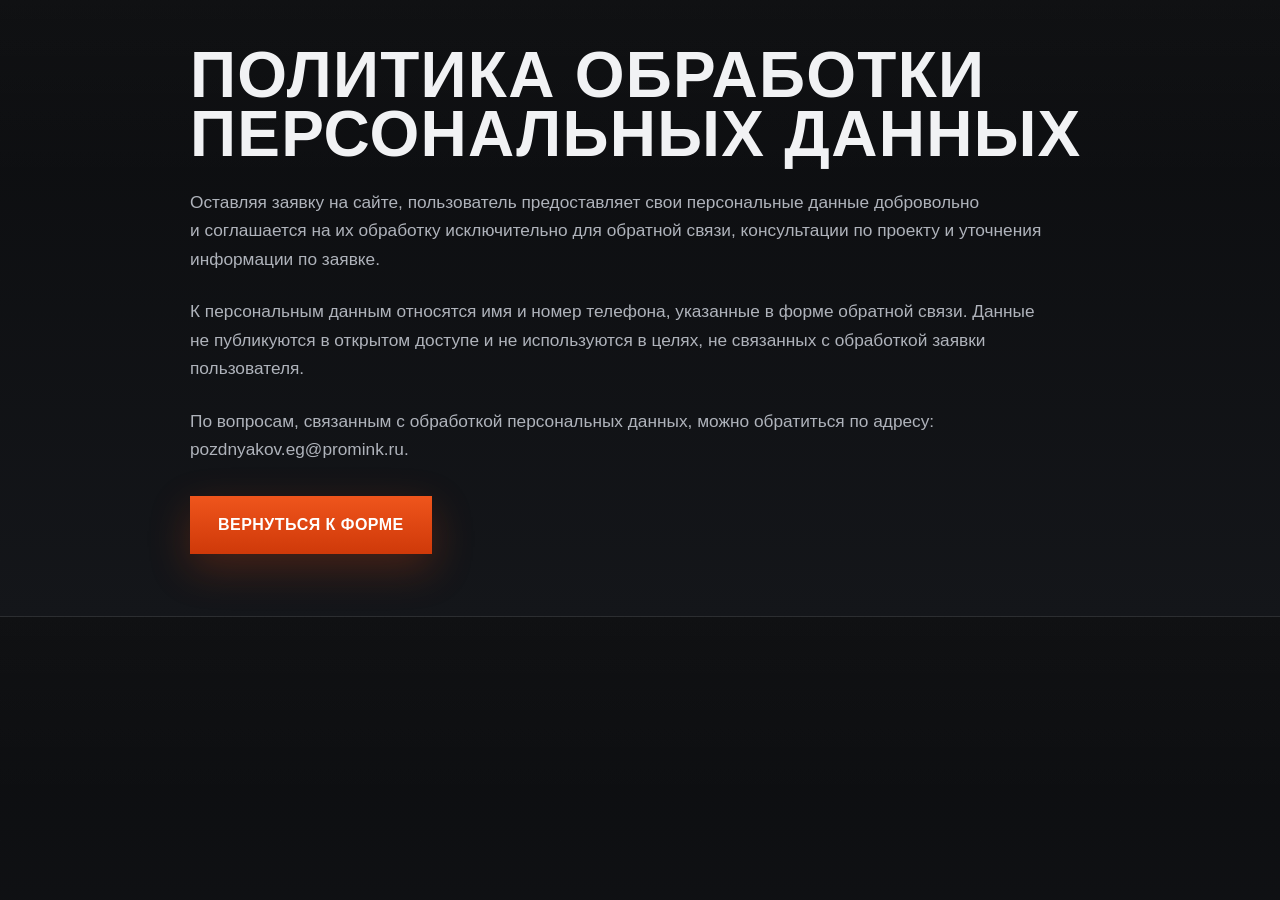
<file: privacy.html>
<!DOCTYPE html>
<html lang="ru">
<head>
  <meta charset="UTF-8">
  <meta name="viewport" content="width=device-width, initial-scale=1.0">
  <title>Политика обработки персональных данных | ПромИнженерный Комплекс</title>
  <link rel="stylesheet" href="assets/css/styles.css">
</head>
<body>
  <main class="section">
    <div class="container" style="max-width: 900px;">
      <div class="section-title section-title--plain">
        <h1 style="max-width: none; font-size: clamp(2.2rem, 5vw, 4rem);">Политика обработки персональных данных</h1>
      </div>
      <p class="hero__lead" style="max-width: none;">
        Оставляя заявку на&nbsp;сайте, пользователь предоставляет свои персональные данные
        добровольно и&nbsp;соглашается на&nbsp;их обработку исключительно для&nbsp;обратной связи,
        консультации по&nbsp;проекту и&nbsp;уточнения информации по&nbsp;заявке.
      </p>
      <p class="hero__lead" style="max-width: none;">
        К&nbsp;персональным данным относятся имя и&nbsp;номер телефона, указанные в&nbsp;форме
        обратной связи. Данные не&nbsp;публикуются в&nbsp;открытом доступе и&nbsp;не используются
        в&nbsp;целях, не&nbsp;связанных с&nbsp;обработкой заявки пользователя.
      </p>
      <p class="hero__lead" style="max-width: none;">
        По&nbsp;вопросам, связанным с&nbsp;обработкой персональных данных, можно обратиться по
        адресу: <a href="mailto:pozdnyakov.eg@promink.ru">pozdnyakov.eg@promink.ru</a>.
      </p>
      <p style="margin-top: 32px;">
        <a class="button button--primary" href="index.html#contacts">Вернуться к форме</a>
      </p>
    </div>
  </main>
</body>
</html>
</file>
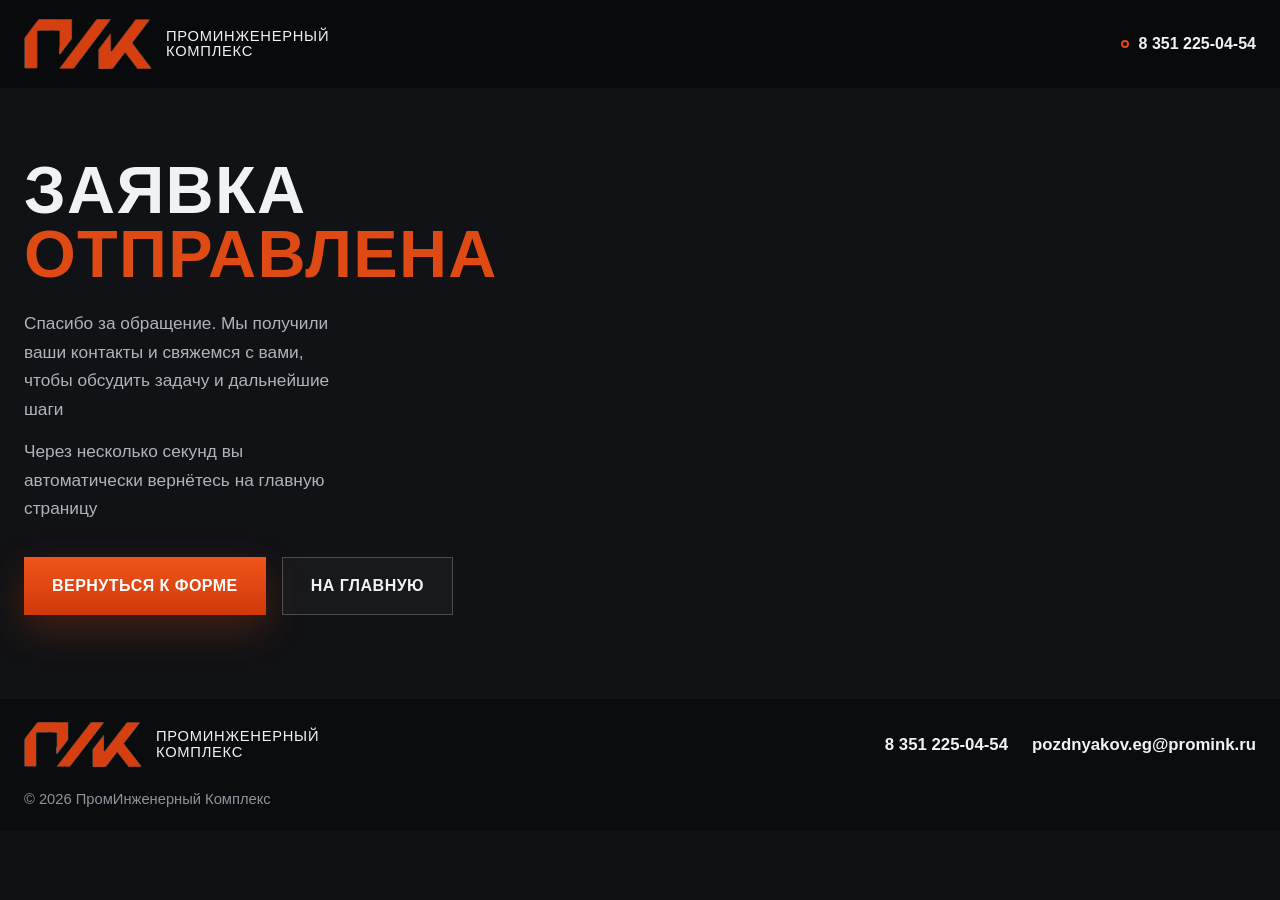
<file: thanks.html>
<!DOCTYPE html>
<html lang="ru">
<head>
  <meta charset="UTF-8">
  <meta name="viewport" content="width=device-width, initial-scale=1.0">
  <meta http-equiv="refresh" content="5;url=index.html">
  <title>Заявка отправлена | ПромИнженерный Комплекс</title>
  <meta
    name="description"
    content="Спасибо за заявку. ПромИнженерный Комплекс свяжется с вами для уточнения деталей проекта."
  >
  <link rel="stylesheet" href="assets/css/styles.css">
</head>
<body>
  <div class="site-shell">
    <header class="header">
      <div class="container header__row">
        <a class="logo" href="index.html" aria-label="На главную">
          <img
            class="logo__image"
            src="assets/images/logo/logo-trimmed.png"
            alt="ПромИнженерный Комплекс"
          >
          <span class="logo__text">ПромИнженерный Комплекс</span>
        </a>

        <a class="header__phone" href="tel:+73512250454">8 351 225-04-54</a>
      </div>
    </header>

    <main>
      <section class="hero">
        <div class="container" style="padding: 72px 0 84px;">
          <div style="max-width: 760px;">
            <h1 class="hero__title" style="max-width: 8.8ch;">
              <span class="hero__title-line">Заявка</span>
              <span class="hero__title-line hero__title-accent">отправлена</span>
            </h1>

            <p class="hero__lead" style="max-width: 34ch;">
              Спасибо за&nbsp;обращение. Мы получили ваши контакты и&nbsp;свяжемся с&nbsp;вами,
              чтобы обсудить задачу и&nbsp;дальнейшие шаги
            </p>

            <p class="hero__lead" style="max-width: 34ch; margin-top: 14px;">
              Через несколько секунд вы автоматически вернётесь на&nbsp;главную страницу
            </p>

            <div class="hero__actions">
              <a class="button button--primary" href="index.html#contacts">Вернуться к форме</a>
              <a class="button button--secondary" href="index.html">На главную</a>
            </div>
          </div>
        </div>
      </section>
    </main>

    <footer class="footer">
      <div class="container footer__row">
        <a class="logo logo--footer" href="index.html" aria-label="На главную">
          <img
            class="logo__image"
            src="assets/images/logo/logo-trimmed.png"
            alt="ПромИнженерный Комплекс"
          >
          <span class="logo__text">ПромИнженерный Комплекс</span>
        </a>

        <a class="footer__contact" href="tel:+73512250454">8 351 225-04-54</a>
        <a class="footer__contact" href="mailto:pozdnyakov.eg@promink.ru">pozdnyakov.eg@promink.ru</a>
      </div>

      <div class="container footer__bottom">
        <span>© <span id="year"></span> ПромИнженерный Комплекс</span>
      </div>
    </footer>
  </div>

  <script src="assets/js/main.js"></script>
</body>
</html>
</file>
<file: assets/css/styles.css>
:root {
  --bg: #0f1012;
  --bg-soft: #17191d;
  --panel: #1b1d21;
  --line: rgba(255, 255, 255, 0.1);
  --line-soft: rgba(255, 255, 255, 0.06);
  --text: #f1f2f4;
  --muted: #afb3bb;
  --accent: #df4a14;
  --accent-deep: #b73407;
  --container: 1280px;
  --shadow: 0 20px 50px rgba(0, 0, 0, 0.24);
}

*,
*::before,
*::after {
  box-sizing: border-box;
}

html {
  scroll-behavior: smooth;
}

body {
  margin: 0;
  min-width: 320px;
  color: var(--text);
  font-family: "Trebuchet MS", "Segoe UI", sans-serif;
  background:
    linear-gradient(180deg, rgba(255, 255, 255, 0.02), transparent 30%),
    linear-gradient(180deg, #0b0c0e 0%, #14161a 100%);
}

body::before {
  content: "";
  position: fixed;
  inset: 0;
  pointer-events: none;
  opacity: 0.06;
  background-image:
    linear-gradient(rgba(255, 255, 255, 0.08) 1px, transparent 1px),
    linear-gradient(90deg, rgba(255, 255, 255, 0.08) 1px, transparent 1px);
  background-size: 140px 140px;
}

a {
  color: inherit;
  text-decoration: none;
}

img {
  display: block;
  max-width: 100%;
}

.site-shell {
  position: relative;
  overflow: hidden;
}

.container {
  width: min(calc(100% - 48px), var(--container));
  margin: 0 auto;
  position: relative;
  z-index: 1;
}

.header {
  position: sticky;
  top: 0;
  z-index: 30;
  background: rgba(9, 10, 12, 0.88);
  backdrop-filter: blur(18px);
  border-bottom: none;
}

.header::after {
  content: none;
}

.header__row {
  display: flex;
  align-items: center;
  justify-content: space-between;
  gap: 24px;
  min-height: 88px;
}

.logo {
  display: inline-flex;
  align-items: center;
  gap: 14px;
  min-width: 0;
}

.logo__image {
  width: clamp(106px, 10vw, 128px);
  height: auto;
  flex: 0 0 auto;
}

.logo__text {
  max-width: 11ch;
  color: var(--text);
  font-family: "Arial Narrow", "Franklin Gothic Medium", sans-serif;
  font-size: 0.92rem;
  line-height: 1.05;
  letter-spacing: 0.05em;
  text-transform: uppercase;
}

.nav {
  display: flex;
  align-items: center;
  gap: 42px;
  color: #d8dbe0;
}

.nav a,
.header__phone,
.footer__contact {
  transition: color 180ms ease;
}

.nav a:hover,
.header__phone:hover,
.footer__contact:hover {
  color: var(--accent);
}

.header__phone {
  position: relative;
  padding-left: 18px;
  font-weight: 700;
  white-space: nowrap;
}

.header__phone::before {
  content: "";
  position: absolute;
  left: 0;
  top: 50%;
  width: 8px;
  height: 8px;
  border: 2px solid var(--accent);
  border-radius: 50%;
  transform: translateY(-50%);
}

.hero {
  padding: 0;
  border-bottom: none;
  background: #101215;
}

.hero__layout {
  display: grid;
  grid-template-columns: minmax(400px, 0.94fr) 18px minmax(0, 1.06fr);
  align-items: stretch;
  min-height: 640px;
}

.hero__content {
  position: relative;
  display: flex;
  flex-direction: column;
  justify-content: center;
  padding: 96px 64px 86px 0;
  z-index: 2;
}

.hero__content::before {
  content: "";
  position: absolute;
  inset: 0;
  background: #101215;
  z-index: -1;
}

.hero__divider {
  min-height: 640px;
  background: linear-gradient(180deg, #ff7a36 0%, #d94611 100%);
}

.hero__media {
  position: relative;
  min-height: 640px;
}

.hero__media::before {
  content: "";
  position: absolute;
  inset: 0;
  background:
    linear-gradient(90deg, rgba(10, 11, 13, 0.04), rgba(10, 11, 13, 0.14)),
    linear-gradient(180deg, rgba(10, 11, 13, 0.02), rgba(10, 11, 13, 0.06));
  z-index: 1;
}

.hero__media img {
  width: 100%;
  height: 100%;
  object-fit: cover;
  object-position: 68% 50%;
}

.eyebrow {
  margin: 0 0 20px;
  color: var(--accent);
  font-size: 0.9rem;
  font-weight: 700;
  letter-spacing: 0.14em;
  text-transform: uppercase;
}

h1,
h2,
h3 {
  margin: 0;
  font-family: Impact, Haettenschweiler, "Arial Narrow Bold", sans-serif;
  font-weight: 700;
  line-height: 0.92;
  text-transform: uppercase;
  text-wrap: balance;
}

h1 {
  max-width: 10.4ch;
  font-size: clamp(2.8rem, 5.2vw, 4.6rem);
  letter-spacing: 0.02em;
}

h2 {
  font-size: clamp(1.9rem, 4vw, 3rem);
}

h3 {
  font-size: 1.8rem;
  letter-spacing: 0.02em;
}

.hero__title {
  display: grid;
  gap: 0.04em;
}

.hero__title span {
  display: block;
}

.hero__title-line {
  white-space: nowrap;
}

.hero__title-accent {
  color: var(--accent);
}

.hero__lead,
.feature-card p,
.service-card p,
.process-card p,
.contact-panel__lead,
.callback-form__note,
.case-card__lead,
.case-card__meta dd {
  color: var(--muted);
  line-height: 1.65;
}

.hero__lead {
  max-width: 46ch;
  margin: 24px 0 0;
  font-size: 1.08rem;
}

.hero__actions {
  display: flex;
  flex-wrap: wrap;
  gap: 16px;
  margin-top: 34px;
}

.button {
  display: inline-flex;
  align-items: center;
  justify-content: center;
  min-height: 58px;
  padding: 0 28px;
  border: none;
  font-weight: 800;
  text-transform: uppercase;
  letter-spacing: 0.03em;
  transition:
    transform 180ms ease,
    color 180ms ease,
    background 180ms ease,
    border-color 180ms ease;
}

.button:hover {
  transform: translateY(-2px);
}

.button--primary {
  color: #fff;
  background: linear-gradient(180deg, #ef551c 0%, #cf3909 100%);
  box-shadow: 0 14px 40px rgba(223, 74, 20, 0.26);
}

.button--secondary {
  color: var(--text);
  border: 1px solid rgba(255, 255, 255, 0.22);
  background: rgba(255, 255, 255, 0.03);
}

.feature-strip {
  margin-top: 38px;
  border-bottom: none;
  background: transparent;
}

.feature-strip__grid {
  display: grid;
  grid-template-columns: repeat(3, minmax(0, 1fr));
  gap: 20px;
}

.feature-card {
  display: grid;
  grid-template-columns: 84px 1fr;
  gap: 20px;
  align-items: center;
  min-height: 136px;
  padding: 28px 28px;
  background:
    linear-gradient(180deg, rgba(255, 255, 255, 0.015), rgba(255, 255, 255, 0)),
    var(--panel);
  border: 1px solid var(--line);
  box-shadow: var(--shadow);
}

.feature-card h2 {
  font-family: "Arial Narrow", "Franklin Gothic Medium", "Segoe UI", sans-serif;
  font-size: 1.18rem;
  font-weight: 700;
  line-height: 1.04;
  letter-spacing: 0.04em;
  min-height: 2.15em;
}

.feature-card p {
  margin: 8px 0 0;
  max-width: 46ch;
  color: #d2d6dc;
  font-size: 0.98rem;
  line-height: 1.5;
}

.feature-card__icon {
  display: block;
  width: 76px;
  height: 76px;
  margin: 0 auto;
  position: relative;
  left: -2px;
  background-repeat: no-repeat;
  background-position: center center;
  background-size: contain;
  filter: drop-shadow(0 0 10px rgba(223, 74, 20, 0.08));
  justify-self: center;
}

.feature-card > div {
  display: grid;
  align-content: center;
}

.feature-card__icon--shield {
  background-image: url("../images/icons/feature-shield.png");
}

.feature-card__icon--buildings {
  background-image: url("../images/icons/feature-buildings.png");
}

.feature-card__icon--report {
  background-image: url("../images/icons/feature-report.png");
}

.section {
  padding: 46px 0 46px;
  border-bottom: 1px solid var(--line);
}

.section--compact {
  padding-top: 46px;
}

.section-title,
.section-title__label {
  display: flex;
  align-items: center;
  gap: 14px;
}

.section-title {
  margin-bottom: 24px;
}

.section-title--with-actions {
  justify-content: flex-start;
}

.section-title--plain {
  gap: 0;
}

.section-title__actions {
  display: none;
  align-items: center;
  gap: 10px;
  margin-left: auto;
}

.section-title span,
.section-title__label span {
  width: 18px;
  height: 4px;
  background: var(--accent);
}

.service-grid,
.process-grid {
  display: grid;
  gap: 20px;
}

.service-grid {
  grid-template-columns: repeat(4, minmax(0, 1fr));
}

.service-card,
.process-card,
.case-card {
  background:
    linear-gradient(180deg, rgba(255, 255, 255, 0.015), rgba(255, 255, 255, 0)),
    var(--panel);
  border: 1px solid var(--line);
  box-shadow: var(--shadow);
}

.service-card {
  overflow: hidden;
}

.service-card__image {
  width: 100%;
  aspect-ratio: 1.48 / 1;
  object-fit: cover;
}

.service-card__body {
  position: relative;
  display: flex;
  flex-direction: column;
  min-height: 236px;
  padding: 20px 24px 22px;
}

.service-card__body h3 {
  min-height: 2.15em;
}

.service-card p {
  margin: 6px 0 0;
}

.process-grid {
  grid-template-columns: repeat(3, minmax(0, 1fr));
}

.process-card {
  position: relative;
  overflow: hidden;
  min-height: 164px;
}

.process-card::before {
  content: "";
  position: absolute;
  inset: 0 auto 0 0;
  width: 12px;
  background: linear-gradient(180deg, var(--accent), transparent 80%);
  opacity: 0.8;
}

.process-card__number {
  position: absolute;
  left: 22px;
  top: 18px;
  color: rgba(255, 255, 255, 0.16);
  font-family: Impact, Haettenschweiler, "Arial Narrow Bold", sans-serif;
  font-size: 3rem;
  line-height: 1;
}

.process-card__body {
  padding: 20px 22px 18px 104px;
}

.process-card__body h3 {
  font-size: 1.5rem;
  min-height: 1.95em;
}

.process-card__body p {
  margin: 6px 0 0;
}

.case-card {
  display: grid;
  grid-template-columns: minmax(320px, 0.82fr) minmax(0, 1.18fr);
  overflow: hidden;
}

.case-card__image {
  width: 100%;
  height: 100%;
  min-height: 360px;
  object-fit: cover;
  object-position: center;
}

.case-card__body {
  padding: 30px;
}

.case-card__eyebrow {
  margin: 0 0 12px;
  color: var(--accent);
  font-size: 0.86rem;
  font-weight: 800;
  letter-spacing: 0.12em;
  text-transform: uppercase;
}

.case-card__lead {
  max-width: 48ch;
  margin: 16px 0 0;
  color: #eef1f4;
  font-size: 1.05rem;
  line-height: 1.55;
}

.case-card__meta {
  display: grid;
  grid-template-columns: repeat(2, minmax(0, 1fr));
  gap: 16px 20px;
  margin: 24px 0 0;
}

.case-card__meta div {
  padding-top: 12px;
  border-top: 1px solid var(--line-soft);
}

.case-card__meta dt {
  margin: 0 0 6px;
  color: #8f96a0;
  font-size: 0.82rem;
  font-weight: 700;
  letter-spacing: 0.08em;
  text-transform: uppercase;
}

.case-card__meta dd {
  margin: 0;
}

.case-card__works {
  display: flex;
  flex-wrap: wrap;
  gap: 10px;
  margin-top: 26px;
}

.case-card__works span {
  padding: 10px 14px;
  border: 1px solid rgba(223, 74, 20, 0.28);
  background: rgba(223, 74, 20, 0.08);
  color: #fff;
  font-size: 0.92rem;
  font-weight: 700;
}

.contact-section {
  margin-top: 0;
  padding: 46px 0;
  border-top: none;
  border-bottom: none;
  background: #15171a;
}

.contact-section__grid {
  display: grid;
  grid-template-columns: minmax(0, 0.9fr) minmax(0, 1.1fr);
  gap: 0;
  align-items: stretch;
}

.contact-panel,
.callback-form {
  padding: 40px;
}

.contact-panel {
  background:
    linear-gradient(135deg, #e24913 0%, #d83f0f 68%, #15171a 68%, #15171a 100%);
}

.contact-panel .section-title {
  padding-left: 0;
  gap: 0;
}

.contact-panel .section-title span {
  display: none;
}

.contact-panel h2 {
  max-width: 7ch;
}

.contact-panel__lead {
  max-width: 42ch;
  margin: 18px 0 0;
  color: rgba(255, 255, 255, 0.86);
  font-size: 1.02rem;
  line-height: 1.5;
}

.contact-panel__items {
  display: grid;
  gap: 10px;
  margin-top: 28px;
}

.contact-panel__caption {
  margin: 0;
  color: rgba(255, 255, 255, 0.74);
  font-size: 0.82rem;
  font-weight: 700;
  letter-spacing: 0.08em;
  text-transform: uppercase;
}

.contact-panel__stack {
  display: grid;
  gap: 10px;
  width: min(100%, 28rem);
  padding: 14px;
  border: 1px solid rgba(255, 255, 255, 0.14);
  background: rgba(10, 12, 16, 0.12);
  backdrop-filter: blur(4px);
}

.contact-panel__link {
  display: flex;
  align-items: center;
  justify-content: flex-start;
  min-height: 0;
  width: 100%;
  padding: 0;
  color: #fff;
  font-size: 1.1rem;
  font-weight: 700;
  text-align: left;
  text-decoration: underline;
  text-decoration-color: transparent;
  text-underline-offset: 4px;
  transition:
    color 180ms ease,
    text-decoration-color 180ms ease;
}

.contact-panel__link:hover {
  color: #fff4ef;
  text-decoration-color: currentColor;
}

.contact-panel__link::before {
  content: none;
}

.contact-panel__stack .contact-panel__link + .contact-panel__link {
  padding-top: 10px;
  border-top: 1px solid rgba(255, 255, 255, 0.12);
}

.callback-form {
  display: grid;
  gap: 18px;
  background: #15171a;
  padding-top: 24px;
}

.callback-form__field {
  display: grid;
  gap: 8px;
  color: #e8ebef;
  font-size: 0.95rem;
  font-weight: 700;
}

.callback-form__field input {
  width: 100%;
  min-height: 54px;
  padding: 0 16px;
  border: 1px solid rgba(255, 255, 255, 0.14);
  background: rgba(255, 255, 255, 0.04);
  color: #fff;
  font: inherit;
}

.callback-form__field input::placeholder {
  color: #8f96a0;
}

.callback-form__checkbox {
  display: flex;
  align-items: flex-start;
  gap: 10px;
  color: var(--muted);
  line-height: 1.5;
}

.callback-form__checkbox input {
  margin-top: 3px;
}

.callback-form__note {
  margin: 0;
  font-size: 0.88rem;
  text-align: center;
}

.callback-form__note a {
  color: #fff;
  text-decoration: underline;
  text-underline-offset: 3px;
}

.callback-form__honey {
  display: none;
}

.footer {
  background: #0b0c0e;
  border-top: none;
}

.footer__row {
  display: grid;
  grid-template-columns: minmax(0, 1fr) auto auto;
  gap: 24px;
  align-items: center;
  min-height: 92px;
}

.logo--footer .logo__image {
  width: 118px;
}

.footer__contact {
  font-size: 1.05rem;
  font-weight: 700;
  overflow-wrap: anywhere;
}

.footer__bottom {
  padding: 0 0 24px;
  color: #8e949d;
  font-size: 0.92rem;
}

@media (max-width: 1180px) {
  .hero__layout,
  .process-grid,
  .contact-section__grid,
  .footer__row {
    grid-template-columns: 1fr;
  }

  .hero__content {
    padding-right: 0;
  }

  .hero__content::before {
    clip-path: none;
  }

  .hero__divider {
    display: none;
  }

  .hero__media {
    min-height: 420px;
  }

  .case-card {
    grid-template-columns: 1fr;
  }

  .footer__row {
    min-height: auto;
    padding: 28px 0 12px;
  }
}

@media (max-width: 820px) {
  .header__row {
    flex-wrap: wrap;
    align-items: center;
    min-height: auto;
    padding: 14px 0 12px;
  }

  .nav {
    order: 3;
    width: 100%;
    justify-content: flex-start;
    gap: 18px;
    overflow-x: auto;
    padding: 6px 0 2px;
    font-size: 0.96rem;
  }

  .feature-strip__grid,
  .case-card__meta {
    grid-template-columns: 1fr;
  }

  .feature-strip {
    margin-top: 26px;
  }

  .feature-card {
    grid-template-columns: 78px 1fr;
    gap: 16px;
    min-height: 0;
    padding: 22px 20px;
  }

  .feature-card h2 {
    min-height: 0;
  }

  .service-grid {
    display: flex;
    overflow-x: auto;
    gap: 14px;
    margin: 0 -14px;
    padding: 6px 14px 8px;
    scroll-snap-type: x mandatory;
    -webkit-overflow-scrolling: touch;
  }

  .service-grid::-webkit-scrollbar {
    height: 8px;
  }

  .service-grid::-webkit-scrollbar-thumb {
    background: rgba(255, 255, 255, 0.18);
  }

  .service-card {
    min-width: min(84vw, 320px);
    scroll-snap-align: start;
  }

  .process-grid {
    gap: 14px;
  }

  .process-card {
    min-height: 0;
  }

  .case-card__body {
    padding: 24px 20px 26px;
  }

  .section-title__actions {
    display: none;
  }

  .contact-panel,
  .callback-form {
    padding: 26px 20px;
  }

  .footer__row {
    grid-template-columns: 1fr;
    gap: 10px;
    align-items: start;
  }
}

@media (max-width: 640px) {
  .container {
    width: min(calc(100% - 28px), var(--container));
  }

  .logo {
    display: grid;
    grid-template-columns: auto minmax(0, 1fr);
    gap: 10px;
    align-items: center;
  }

  .logo__image,
  .logo--footer .logo__image {
    width: 104px;
  }

  .logo__text {
    max-width: 10ch;
    font-size: 0.82rem;
  }

  .header__phone {
    margin-left: auto;
    font-size: 0.96rem;
  }

  .header__row {
    display: grid;
    grid-template-columns: minmax(0, 1fr) auto;
    align-items: center;
    gap: 4px 8px;
  }

  .logo {
    min-width: 0;
  }

  .header__phone {
    grid-column: 2;
    justify-self: end;
    margin-left: 0;
    padding-left: 10px;
    line-height: 1;
  }

  .nav {
    grid-column: 1 / -1;
    gap: 16px;
    padding-top: 0;
    font-size: 0.92rem;
  }

  h1 {
    max-width: none;
    font-size: clamp(2.4rem, 10vw, 3.5rem);
  }

  h2 {
    font-size: clamp(1.6rem, 8vw, 2.3rem);
  }

  h3 {
    font-size: 1.45rem;
  }

  .section {
    padding: 36px 0;
  }

  .section--compact {
    padding-top: 36px;
  }

  .section-title {
    margin-bottom: 18px;
  }

  .hero__content {
    padding: 26px 0 24px;
  }

  .hero__lead {
    max-width: none;
    margin-top: 18px;
    font-size: 0.98rem;
    line-height: 1.6;
  }

  .hero__lead br,
  .feature-card p br,
  .process-card p br,
  .case-card__lead br,
  .callback-form__note br {
    display: none;
  }

  .hero__title-line {
    white-space: normal;
  }

  .hero__media {
    order: -1;
    min-height: 228px;
    margin-bottom: 14px;
  }

  .hero__media img {
    object-position: 60% 42%;
  }

  .hero__actions {
    display: grid;
    grid-template-columns: 1fr;
    gap: 12px;
    margin-top: 24px;
  }

  .button {
    width: 100%;
    min-height: 54px;
  }

  .button--primary {
    box-shadow: none;
  }

  .feature-card {
    grid-template-columns: 56px minmax(0, 1fr);
    gap: 14px;
    padding: 20px 18px;
  }

  .feature-card__icon {
    width: 56px;
    height: 56px;
  }

  .feature-card h2 {
    font-size: 1rem;
    line-height: 1.02;
    min-height: 0;
    max-width: 12ch;
  }

  .feature-card p {
    margin-top: 6px;
    max-width: 28ch;
    font-size: 0.92rem;
    line-height: 1.48;
  }

  .service-grid {
    margin: 0 -10px;
    padding: 4px 10px 8px;
    gap: 12px;
    scroll-padding-inline: 10px;
  }

  .service-card {
    min-width: min(86vw, 310px);
  }

  .service-card__body,
  .process-card__body {
    min-height: auto;
  }

  .service-card__body {
    padding: 18px 18px 22px;
  }

  .service-card__body h3 {
    min-height: 0;
    font-size: 1.34rem;
  }

  .service-card p {
    margin-top: 12px;
    font-size: 0.95rem;
    line-height: 1.56;
  }

  .process-card__body {
    padding: 20px 10px 18px 54px;
  }

  .process-card__number {
    left: 14px;
    top: 15px;
    font-size: 2rem;
  }

  .process-card__body h3 {
    min-height: 0;
    font-size: 1.28rem;
    max-width: none;
    margin-right: 8px;
  }

  .process-card__body p {
    margin-top: 8px;
    font-size: 0.95rem;
    line-height: 1.48;
    max-width: 34ch;
  }

  .case-card__body {
    padding: 20px 16px 24px;
  }

  .case-card__lead {
    font-size: 0.98rem;
    line-height: 1.6;
  }

  .case-card__works span {
    padding: 9px 12px;
    font-size: 0.88rem;
  }

  .contact-panel,
  .callback-form {
    padding: 20px 15px;
  }

  .contact-panel {
    display: grid;
    align-content: start;
    background:
      linear-gradient(135deg, #e24913 0%, #cf4413 74%, #15171a 74%, #15171a 100%);
  }

  .contact-panel h2 {
    max-width: 7ch;
    font-size: 1.82rem;
  }

  .contact-panel__lead {
    max-width: 36ch;
    margin-top: 10px;
    font-size: 0.92rem;
    line-height: 1.34;
  }

  .contact-panel__items {
    gap: 10px;
    margin-top: 12px;
  }

  .contact-panel__caption {
    font-size: 0.76rem;
  }

  .contact-panel__stack {
    gap: 8px;
    width: min(100%, 24rem);
    padding: 12px;
  }

  .contact-panel__link {
    width: 100%;
    max-width: 100%;
    padding: 0;
    border: none;
    background: transparent;
    font-size: 0.95rem;
    line-height: 1.35;
    overflow-wrap: anywhere;
  }

  .callback-form {
    gap: 14px;
    padding-top: 18px;
    padding-bottom: 10px;
  }

  .callback-form__field input {
    min-height: 52px;
  }

  .callback-form__note {
    font-size: 0.84rem;
    line-height: 1.5;
    margin-bottom: 0;
    text-align: center;
  }

  .footer__row {
    padding: 14px 0 10px;
  }

  .footer__contact {
    font-size: 0.98rem;
  }

  .header__phone {
    font-size: 0.9rem;
    font-weight: 800;
  }

  .contact-section {
    padding-bottom: 24px;
  }

  .footer {
    padding-top: 26px;
    margin-top: 0;
    border-top: none;
    box-shadow: none;
  }

  .footer__row {
    padding-top: 0;
    border-top: none;
    box-shadow: none;
  }
}

@media (max-width: 480px) {
  .header__row {
    grid-template-columns: 1fr;
    gap: 6px;
    justify-items: start;
    padding: 10px 0 8px;
  }

  .logo {
    width: 100%;
  }

  .logo__image {
    width: 96px;
  }

  .logo__text {
    max-width: 9ch;
    font-size: 0.74rem;
    line-height: 1;
  }

  .header__phone {
    grid-column: 1;
    justify-self: end;
    padding-left: 14px;
    font-size: 0.82rem;
    margin-top: -8px;
  }

  .nav {
    gap: 14px;
    font-size: 0.86rem;
    padding: 0 0 1px;
  }

  .hero__content {
    padding-top: 18px;
  }

  .hero__media {
    min-height: 196px;
  }

  .contact-panel {
    padding: 16px 13px 18px;
    background:
      linear-gradient(135deg, #e45a2a 0%, #d64915 79%, #15171a 79%, #15171a 100%);
  }

  .contact-panel h2 {
    max-width: 6.4ch;
    font-size: 1.62rem;
    line-height: 0.9;
  }

  .contact-panel__lead {
    max-width: none;
    margin-top: 8px;
    font-size: 0.9rem;
    line-height: 1.32;
  }

  .contact-panel__items {
    margin-top: 10px;
  }

  .contact-panel__stack {
    width: 100%;
    padding: 8px 10px;
  }

  .contact-panel__link {
    font-size: 0.88rem;
  }

  .feature-card {
    grid-template-columns: 60px minmax(0, 1fr);
    gap: 10px;
    align-items: center;
  }

  .feature-card__icon {
    margin: 0;
    left: 0;
    width: 50px;
    height: 50px;
    justify-self: center;
  }

  .feature-card > div {
    width: 100%;
  }

  .feature-card h2 {
    max-width: 12ch;
  }

  .feature-card p {
    font-size: 0.9rem;
    max-width: 30ch;
  }
}
</file>
